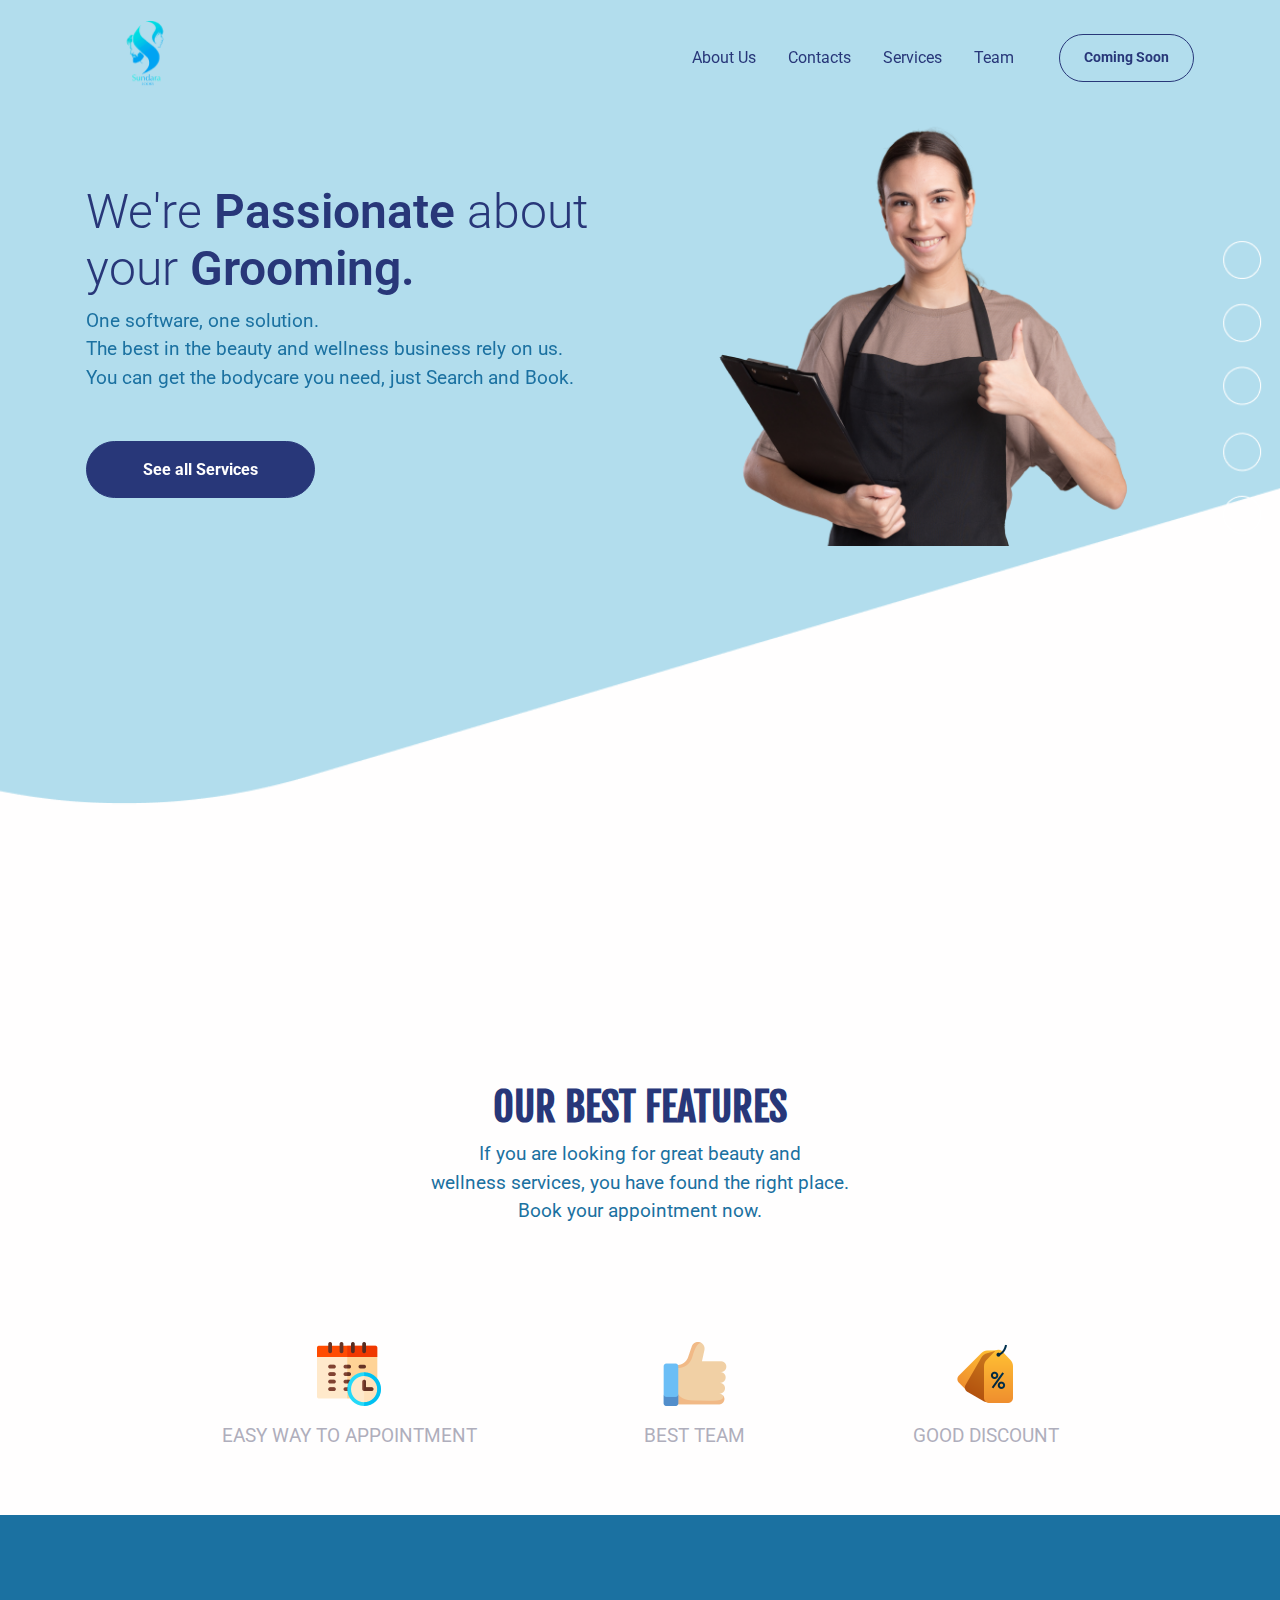
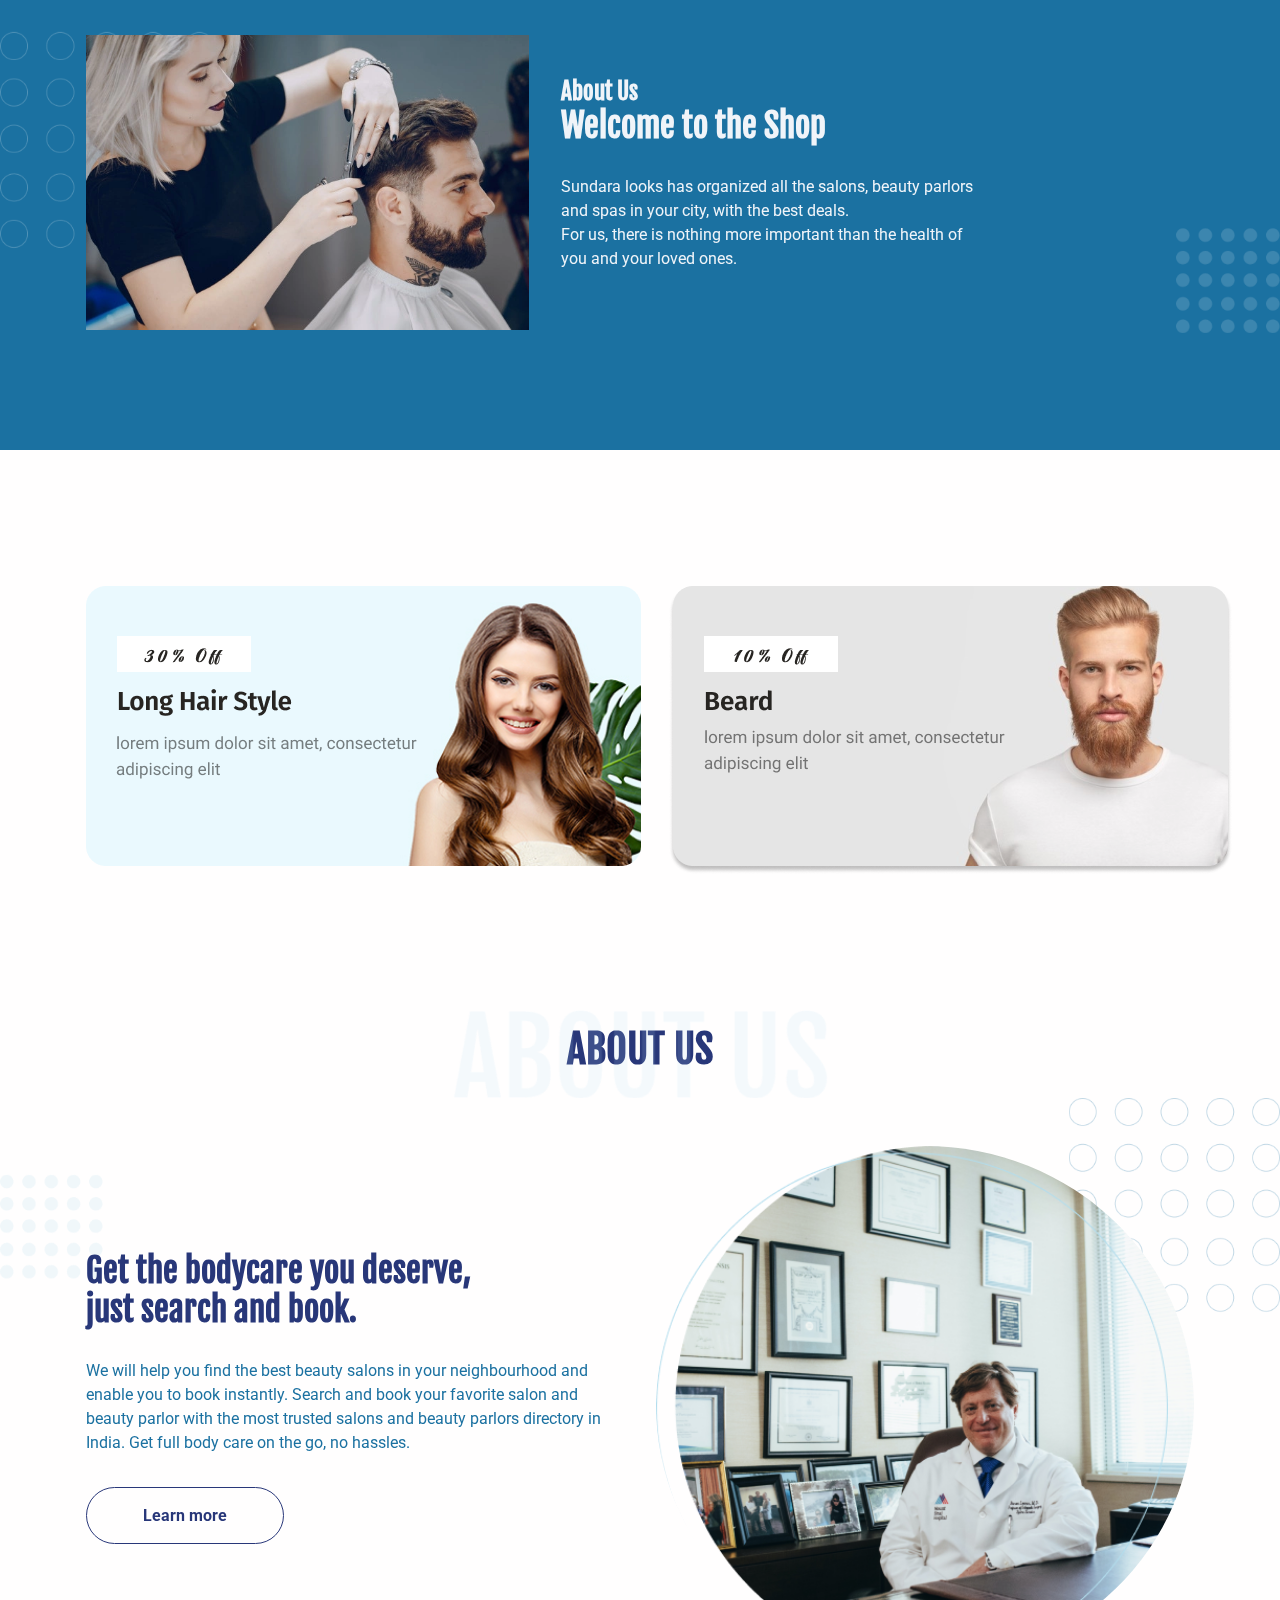
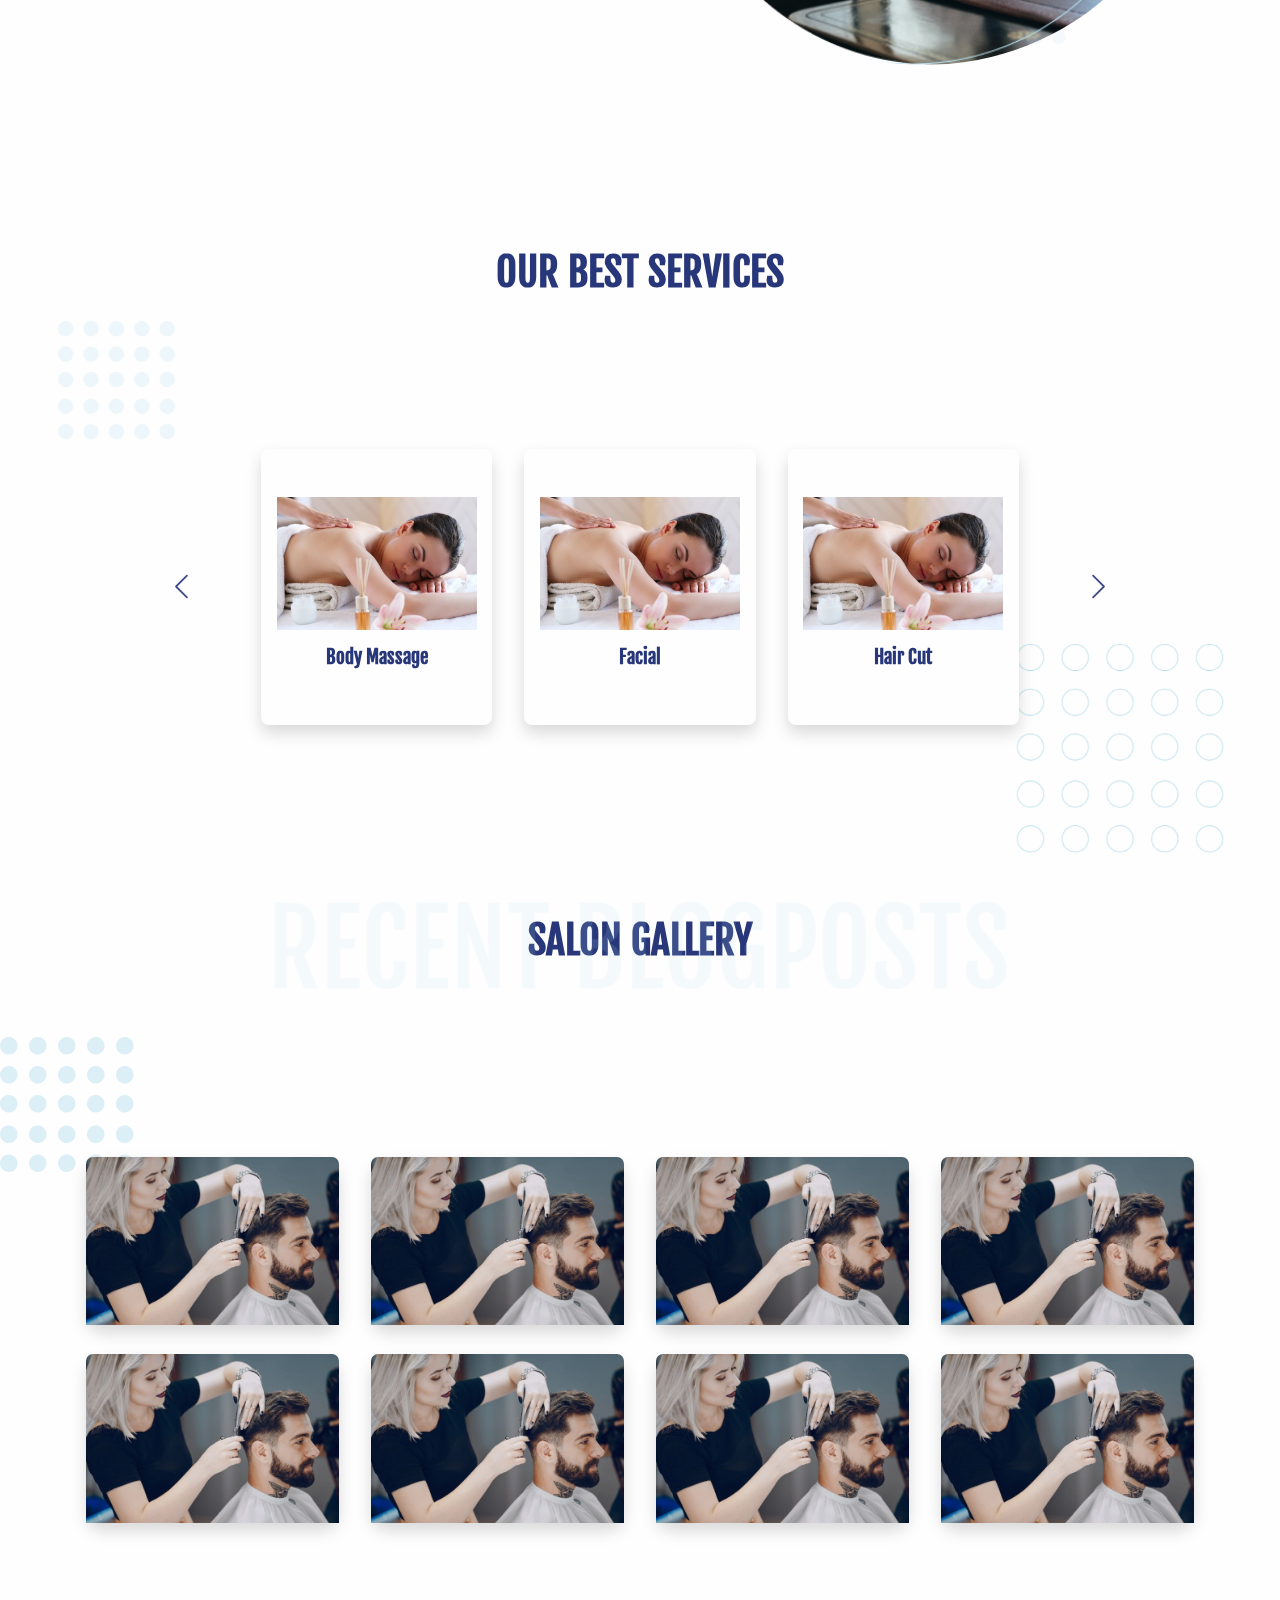
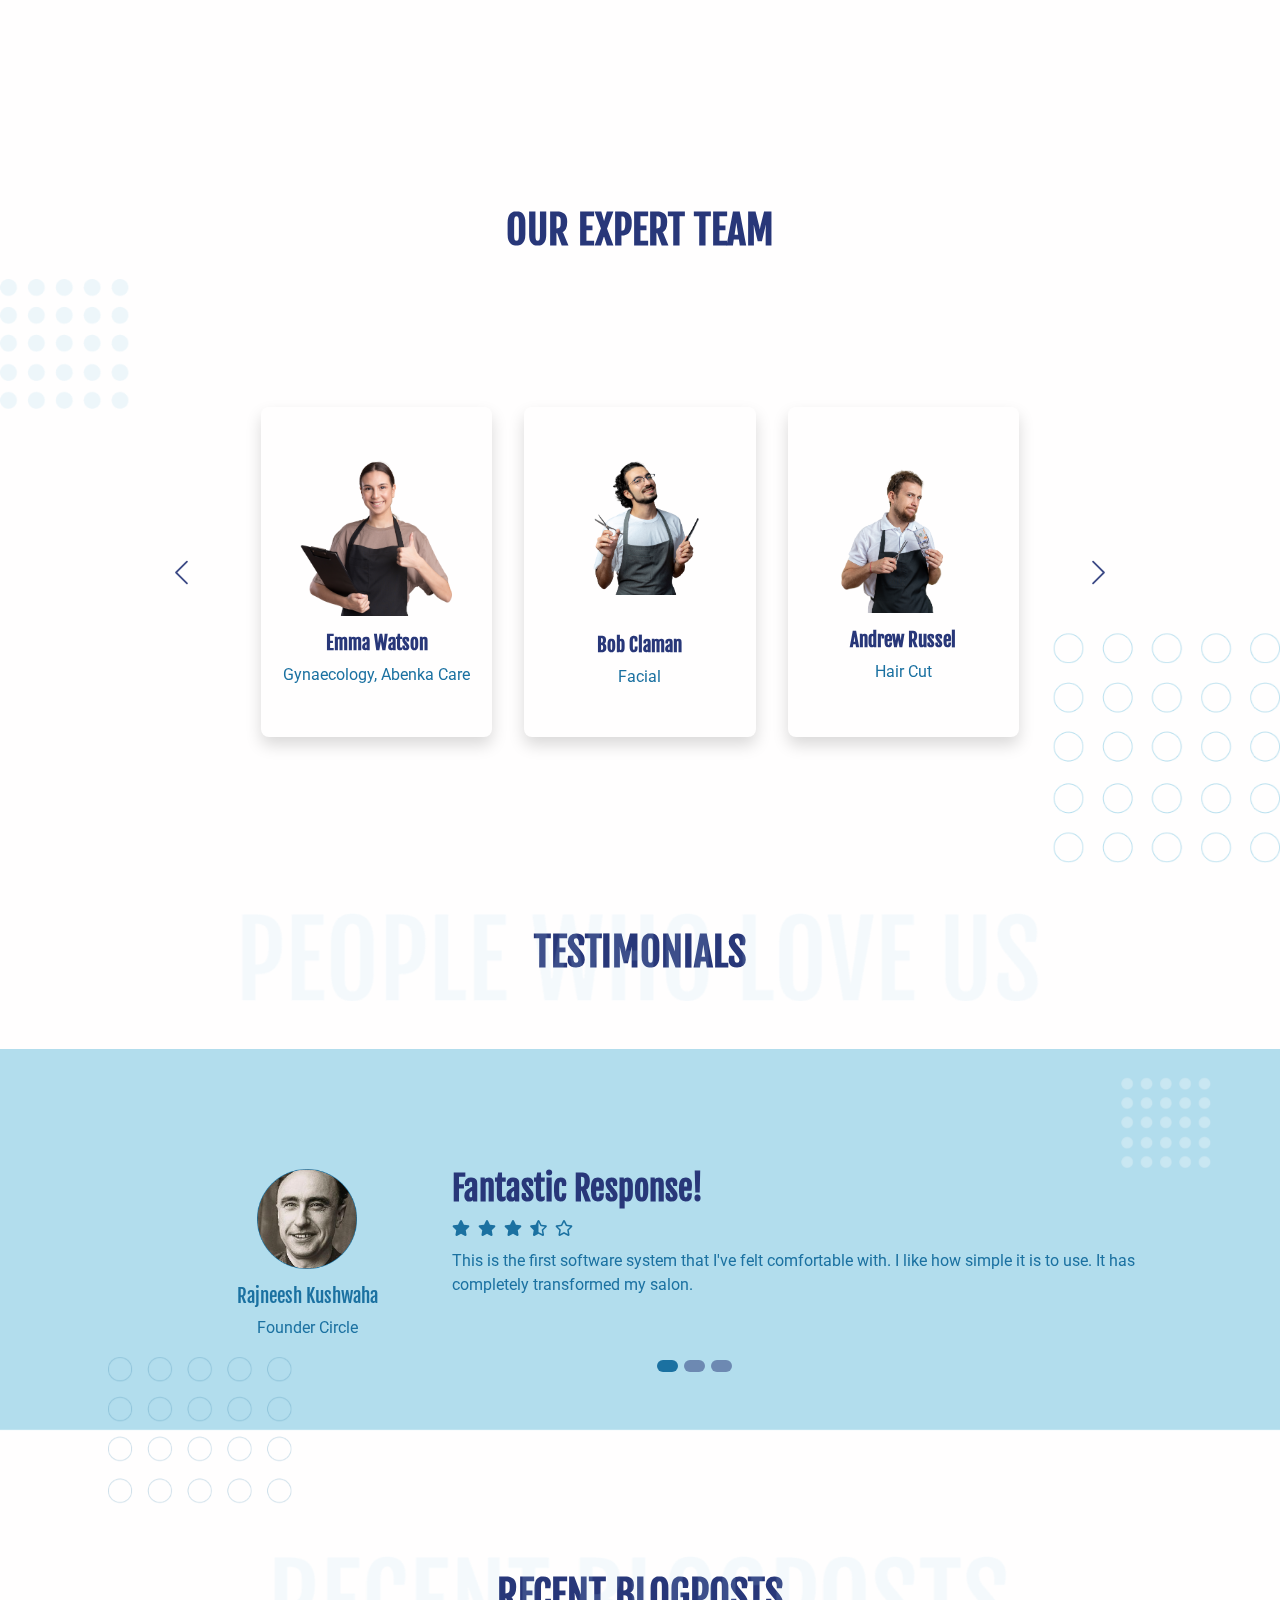
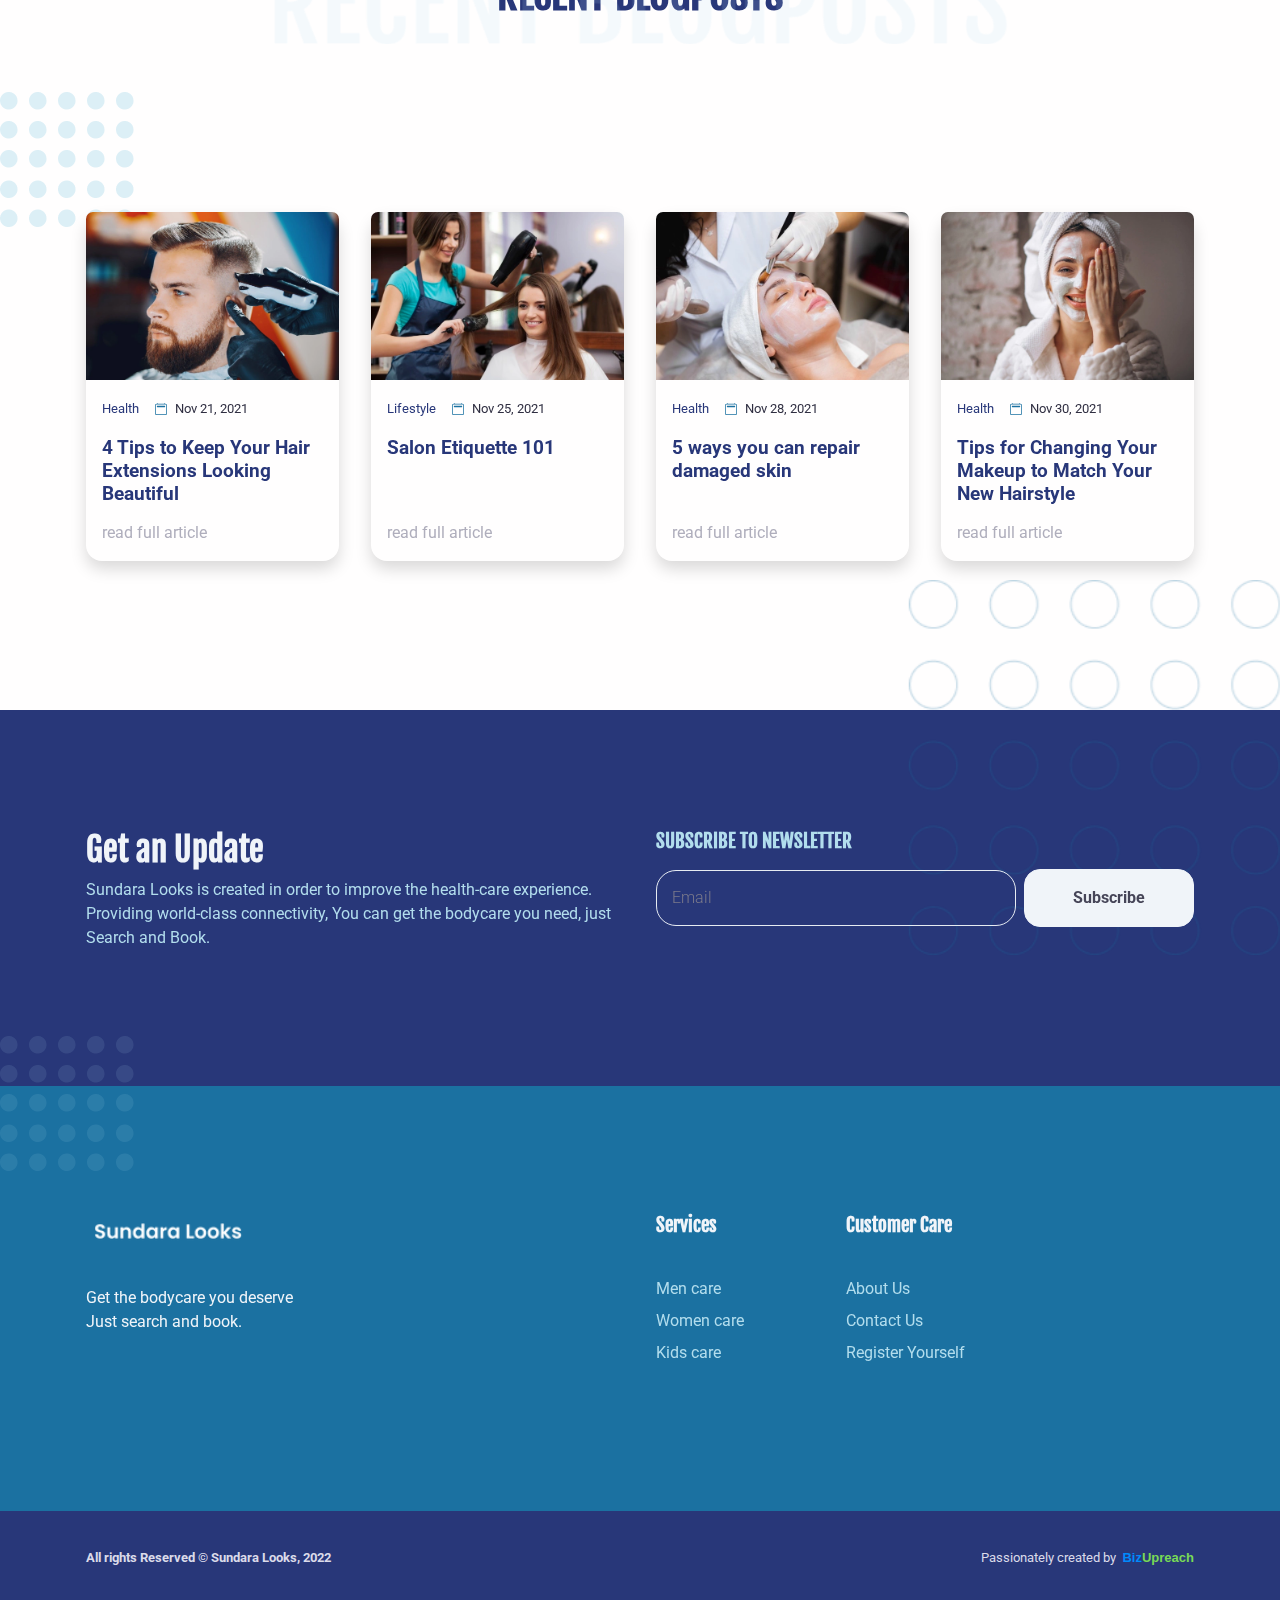
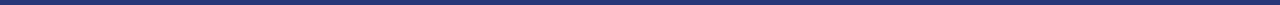
<file: index.html>
<!DOCTYPE html>
<html lang="en-US" dir="ltr">

  <head>
    <meta charset="utf-8">
    <meta http-equiv="X-UA-Compatible" content="IE=edge">
    <meta name="viewport" content="width=device-width, initial-scale=1">

    <!-- ===============================================-->
    <!--    Document Title-->
    <!-- ===============================================-->
    <title>Sundara Looks | Passionate about your Grooming</title>

    <!-- ===============================================-->
    <!--    Favicons-->
    <!-- ===============================================-->
    <link rel="apple-touch-icon" sizes="180x180" href="assets/img/img1.png">
    <link rel="icon" type="image/png" sizes="32x32" href="assets/img/img1.png">
    <link rel="icon" type="image/png" sizes="16x16" href="assets/img/img1.png">
    <link rel="shortcut icon" type="image/x-icon" href="assets/img/img1.png">
    <link rel="manifest" href="assets/img/favicons/manifest.json">
    <meta name="msapplication-TileImage" content="assets/img/img1.png">
    <meta name="theme-color" content="#ffffff">

    <!-- ===============================================-->
    <!--    Stylesheets-->
    <!-- ===============================================-->
    <link href="assets/css/theme.min.css" rel="stylesheet" />
  </head>

  <body>
    <!-- ===============================================-->
    <!--    Main Content-->
    <!-- ===============================================-->
    <main class="main" id="top">
      <nav class="navbar navbar-expand-lg navbar-light fixed-top py-3 d-block" data-navbar-on-scroll="data-navbar-on-scroll">
        <div class="container"><a class="navbar-brand" href="index.html"><img src="assets/img/img1.png" width="118" alt="logo" /></a><button class="navbar-toggler" type="button" data-bs-toggle="collapse" data-bs-target="#navbarSupportedContent" aria-controls="navbarSupportedContent" aria-expanded="false" aria-label="Toggle navigation"><span class="navbar-toggler-icon"> </span></button>
          <div class="collapse navbar-collapse border-top border-lg-0 mt-4 mt-lg-0" id="navbarSupportedContent">
            <ul class="navbar-nav ms-auto pt-2 pt-lg-0 font-base">
              <li class="nav-item px-2"><a class="nav-link" aria-current="page" href="#about">About Us</a></li>
              <li class="nav-item px-2"><a class="nav-link" href="#departments">Contacts</a></li>
              <li class="nav-item px-2"><a class="nav-link" href="#findUs">Services</a></li>
              <li class="nav-item px-2"><a class="nav-link" href="#team">Team</a></li>
              <!-- <li class="nav-item px-2"><a class="nav-link" href="#findUs">Contact</a></li> -->
            </ul><a class="btn btn-sm btn-outline-primary rounded-pill order-1 order-lg-0 ms-lg-4" href="/assets/coming-soon.html">Coming Soon</a>
          </div>
        </div>
      </nav>
      <section class="py-xxl-10 pb-0" id="home">
        <div class="bg-holder bg-size" style="background-image:url(assets/img/gallery/hero-bg.png);background-position:top center;background-size:cover;"></div>
        <!--/.bg-holder-->
        <div class="container">
          <div class="row min-vh-xl-100 min-vh-xxl-25">
            <div class="col-md-5 col-xl-6 col-xxl-7 order-0 order-md-1 text-end"><img class="pt-7 pt-md-0 w-100" src="assets/img/gallery/hero.png" alt="hero-header" /></div>
            <div class="col-md-75 col-xl-6 col-xxl-5 text-md-start text-center py-6">
              <h1 class="fw-light font-base fs-6 fs-xxl-7">We're <strong>Passionate </strong>about<br />your&nbsp;<strong>Grooming.</strong></h1>
              <p class="fs-1 mb-5">One software, one solution. <br> The best in the beauty and wellness business rely on us. <br> You can get the bodycare you need, just Search and Book.</p><a class="btn btn-lg btn-primary rounded-pill" href="#findUs" role="button">See all Services</a>
            </div>
          </div>
        </div>
      </section>

      <!-- ============================================-->
      <!-- <section> begin ============================-->
      <section class="py-5">
        <div class="container">
          <div class="row">
            <div class="col-12 py-3">
              <!-- <div class="bg-holder bg-size" style="background-image:url(assets/img/gallery/bg-departments.png);background-position:top center;background-size:contain;"></div> -->
              <!--/.bg-holder-->
              <h1 class="text-center">OUR BEST FEATURES</h1>
              <p class="text-center fs-1 mb-1">If you are looking for great beauty and <br> wellness services, you have found the right place. <br> Book your appointment now.</p>
              
            </div>
          </div>
        </div><!-- end of .container-->
      </section><!-- <section> close ============================-->
      <!-- ============================================-->



      <!-- ============================================-->
      <!-- <section> begin ============================-->
      <section class="py-0">
        <div class="container">
          <div class="row py-5 align-items-center justify-content-center justify-content-lg-evenly">
            <div class="col-auto col-md-4 col-lg-auto text-xl-start">
              <div class="d-flex flex-column align-items-center">
                <div class="icon-box text-center"><a class="text-decoration-none" href="#!"><img class="mb-3 deparment-icon" src="assets/img/icons/neurology.png" alt="..." /><img class="mb-3 deparment-icon-hover" src="assets/img/icons/neurology.png" alt="..." />
                    <p class="fs-1 fs-xxl-2 text-center">EASY WAY TO APPOINTMENT</p>
                  </a></div>
              </div>
            </div>
            <div class="col-auto col-md-4 col-lg-auto text-xl-start">
              <div class="d-flex flex-column align-items-center">
                <div class="icon-box text-center"><a class="text-decoration-none" href="#!"><img class="mb-3 deparment-icon" src="assets/img/icons/eye-care.png" alt="..." /><img class="mb-3 deparment-icon-hover" src="assets/img/icons/eye-care.png" alt="..." />
                    <p class="fs-1 fs-xxl-2 text-center">BEST TEAM</p>
                  </a></div>
              </div>
            </div>
            <div class="col-auto col-md-4 col-lg-auto text-xl-start">
              <div class="d-flex flex-column align-items-center">
                <div class="icon-box text-center"><a class="text-decoration-none" href="#!"><img class="mb-3 deparment-icon" src="assets/img/icons/cardiac.png" alt="..." /><img class="mb-3 deparment-icon-hover" src="assets/img/icons/cardiac.png" alt="..." />
                    <p class="fs-1 fs-xxl-2 text-center">GOOD DISCOUNT</p>
                  </a></div>
              </div>
            </div>
            <!-- <div class="col-auto col-md-4 col-lg-auto text-xl-start">
              <div class="d-flex flex-column align-items-center">
                <div class="icon-box text-center"><a class="text-decoration-none" href="#!"><img class="mb-3 deparment-icon" src="assets/img/icons/heart.png" alt="..." /><img class="mb-3 deparment-icon-hover" src="assets/img/icons/heart.svg" alt="..." />
                    <p class="fs-1 fs-xxl-2 text-center">300+ HAPPY CUSTOMERS</p>
                  </a></div>
              </div>
            </div> -->
            <!-- <div class="col-auto col-md-4 col-lg-auto text-xl-start">
              <div class="d-flex flex-column align-items-center">
                <div class="icon-box text-center"><a class="text-decoration-none" href="#!"><img class="mb-3 deparment-icon" src="assets/img/icons/osteoporosis.png" alt="..." /><img class="mb-3 deparment-icon-hover" src="assets/img/icons/osteoporosis.svg" alt="..." />
                    <p class="fs-1 fs-xxl-2 text-center">Osteoporosis</p>
                  </a></div>
              </div>
            </div> -->
            <!-- <div class="col-auto col-md-4 col-lg-auto text-xl-start">
              <div class="d-flex flex-column align-items-center">
                <div class="icon-box text-center"><a class="text-decoration-none" href="#!"><img class="mb-3 deparment-icon" src="assets/img/icons/ent.png" alt="..." /><img class="mb-3 deparment-icon-hover" src="assets/img/icons/ent.svg" alt="..." />
                    <p class="fs-1 fs-xxl-2 text-center">ENT</p>
                  </a></div>
              </div>
            </div> -->
          </div>
        </div><!-- end of .container-->
      </section><!-- <section> close ============================-->
      <!-- ============================================-->

      <section class="bg-secondary" id="about">
        <div class="bg-holder" style="background-image:url(assets/img/gallery/bg-eye-care.png);background-position:center;background-size:contain;"></div>
        <!--/.bg-holder-->
        <div class="container">
          <div class="row align-items-center">
            <div class="col-md-5 col-xxl-6"><img class="img-fluid" src="assets/img/gallery/eye-care.png" alt="..." /></div>
            <div class="col-md-7 col-xxl-6 text-center text-md-start">
              <h4 class="text-light mb-0 mt-4 mt-lg-0">About Us<br class="d-none d-sm-block" /></h4>
              <h2 class="fw-bold text-light mb-4 mt-4 mt-lg-0">Welcome to the Shop<br class="d-none d-sm-block" /></h2>
              <p class="text-light">Sundara looks has organized all the salons, beauty parlors <br class="d-none d-sm-block" /> and spas in your city, with the best deals.<br class="d-none d-sm-block" />For us, there is nothing more important than the health of <br class="d-none d-sm-block" />you and your loved ones. </p>
              
              <!-- <div class="py-3"><a class="btn btn-lg btn-light rounded-pill" href="#!" role="button">Learn more </a></div> -->
            </div>
          </div>
        </div>
      </section>

      <!-- ============================================-->
      <!-- <section> begin ============================-->
      <section class="pb-0">
        <div class="container">
          <div class="row rowing">
            <div class=" py-3">
              <img class="fit-cover" src="assets/img/offers.png" alt="..." />
            </div>
          </div>
        </div><!-- end of .container-->
      </section><!-- <section> close ============================-->
      <section class="pb-0">
        <div class="container">
          <div class="row">
            <div class="col-12 py-3">
              <div class="bg-holder bg-size" style="background-image:url(assets/img/gallery/about-us.png);background-position:top center;background-size:contain;"></div>
              <!--/.bg-holder-->
              <h1 class="text-center">ABOUT US</h1>
            </div>
          </div>
        </div><!-- end of .container-->
      </section><!-- <section> close ============================-->
      <!-- ============================================-->

      <section class="py-5">
        <div class="bg-holder bg-size" style="background-image:url(assets/img/gallery/about-bg.png);background-position:top center;background-size:contain;"></div>
        <!--/.bg-holder-->
        <div class="container">
          <div class="row align-items-center">
            <div class="col-md-6 order-lg-1 mb-5 mb-lg-0"><img class="fit-cover rounded-circle w-100" src="assets/img/gallery/health-care.png" alt="..." /></div>
            <div class="col-md-6 text-center text-md-start">
              <h2 class="fw-bold mb-4">Get the bodycare you deserve, <br class="d-none d-sm-block" /> just search and book.</h2>
              <p>We will help you find the best beauty salons in your neighbourhood and enable you to book instantly. 
                Search and book your favorite salon and beauty parlor with the most trusted salons and beauty parlors directory in India. Get full body care on the go, no hassles. </p>
              <div class="py-3"><button class="btn btn-lg btn-outline-primary rounded-pill" type="submit">Learn more </button></div>
            </div>
          </div>
        </div>
      </section>



          <!-- ============================================-->
      <!-- <section> begin ============================-->
      <section class="pb-0">
        <div class="container">
          <div class="row">
            <div class="col-12 py-3">
              <!-- <div class="bg-holder bg-size" style="background-image:url(assets/img/gallery/doctors-us.png);background-position:top center;background-size:contain;"></div> -->
              <!--/.bg-holder-->
              <h1 class="text-center">OUR BEST SERVICES</h1>
            </div>
          </div>
        </div><!-- end of .container-->
      </section><!-- <section> close ============================-->
      <!-- ============================================-->

      <section class="py-5" id="findUs">
        <div class="bg-holder bg-size" style="background-image:url(assets/img/gallery/doctors-bg.png);background-position:top center;background-size:contain;"></div>
        <!--/.bg-holder-->
        <div class="container">
          <div class="row flex-center">
            <div class="col-xl-10 px-0">
              <div class="carousel slide" id="carouselExampleDark" data-bs-ride="carousel"><a class="carousel-control-prev carousel-icon z-index-2" href="#carouselExampleDark" role="button" data-bs-slide="prev"><span class="carousel-control-prev-icon" aria-hidden="true"></span><span class="visually-hidden">Previous</span></a><a class="carousel-control-next carousel-icon z-index-2" href="#carouselExampleDark" role="button" data-bs-slide="next"><span class="carousel-control-next-icon" aria-hidden="true"></span><span class="visually-hidden">Next</span></a>
                <div class="carousel-inner">
                  <div class="carousel-item active" data-bs-interval="10000">
                    <div class="row h-100 m-lg-7 mx-3 mt-6 mx-md-4 my-md-7">
                      <div class="col-md-4 mb-8 mb-md-0">
                        <div class="card card-span h-100 shadow">
                          <div class="card-body d-flex flex-column flex-center py-5"><img src="assets/img/rect.png" width="200" alt="..." />
                            <h5 class="mt-3">Body Massage</h5>
                          </div>
                        </div>
                      </div>
                      <div class="col-md-4 mb-8 mb-md-0">
                        <div class="card card-span h-100 shadow">
                          <div class="card-body d-flex flex-column flex-center py-5"><img src="assets/img/rect.png" width="200" alt="..." />
                            <h5 class="mt-3">Facial</h5>
                          </div>
                        </div>
                      </div>
                      <div class="col-md-4 mb-8 mb-md-0">
                        <div class="card card-span h-100 shadow">
                          <div class="card-body d-flex flex-column flex-center py-5"><img src="assets/img/rect.png" width="200" alt="..." />
                            <h5 class="mt-3">Hair Cut</h5>
                          </div>
                        </div>
                      </div>
                    </div>
                  </div>
                  <div class="carousel-item" data-bs-interval="10000">
                    <div class="row h-100 m-lg-7 mx-3 mt-6 mx-md-4 my-md-7">
                      <div class="col-md-4 mb-8 mb-md-0">
                        <div class="card card-span h-100 shadow">
                          <div class="card-body d-flex flex-column flex-center py-5"><img src="assets/img/rect.png" width="200" alt="..." />
                            <h5 class="mt-3">Body Massage</h5>
                          </div>
                        </div>
                      </div>
                      <div class="col-md-4 mb-8 mb-md-0">
                        <div class="card card-span h-100 shadow">
                          <div class="card-body d-flex flex-column flex-center py-5"><img src="assets/img/rect.png" width="200" alt="..." />
                            <h5 class="mt-3">Facial</h5>
                          </div>
                        </div>
                      </div>
                      <div class="col-md-4 mb-8 mb-md-0">
                        <div class="card card-span h-100 shadow">
                          <div class="card-body d-flex flex-column flex-center py-5"><img src="assets/img/rect.png" width="200" alt="..." />
                            <h5 class="mt-3">Hair Cut</h5>
                          </div>
                        </div>
                      </div>
                    </div>
                  </div>
                  <div class="carousel-item" data-bs-interval="10000">
                    <div class="row h-100 m-lg-7 mx-3 mt-6 mx-md-4 my-md-7">
                      <div class="col-md-4 mb-8 mb-md-0">
                        <div class="card card-span h-100 shadow">
                          <div class="card-body d-flex flex-column flex-center py-5"><img src="assets/img/rect.png" width="200" alt="..." />
                            <h5 class="mt-3">Body Massage</h5>
                          </div>
                        </div>
                      </div>
                      <div class="col-md-4 mb-8 mb-md-0">
                        <div class="card card-span h-100 shadow">
                          <div class="card-body d-flex flex-column flex-center py-5"><img src="assets/img/rect.png" width="200" alt="..." />
                            <h5 class="mt-3">Facial</h5>
                          </div>
                        </div>
                      </div>
                      <div class="col-md-4 mb-8 mb-md-0">
                        <div class="card card-span h-100 shadow">
                          <div class="card-body d-flex flex-column flex-center py-5"><img src="assets/img/rect.png" width="200" alt="..." />
                            <h5 class="mt-3">Hair Cut</h5>
                          </div>
                        </div>
                      </div>
                    </div>
                  </div>
                  
                  
                </div>
              </div>
            </div>
          </div>
        </div>
      </section>

      <!-- ============================================-->
            <!-- <section> begin ============================-->
              <section class="py-5">
                <div class="container">
                  <div class="row">
                    <div class="col-12 py-3">
                      <div class="bg-holder bg-size" style="background-image:url(assets/img/gallery/blog-post.png);background-position:top center;background-size:contain;"></div>
                      <!--/.bg-holder-->
                      <h1 class="text-center">SALON GALLERY</h1>
                    </div>
                  </div>
                </div><!-- end of .container-->
              </section><!-- <section> close ============================-->
              <!-- ============================================-->
        
              <section>
                <div class="bg-holder bg-size" style="background-image:url(assets/img/gallery/dot-bg.png);background-position:top left;background-size:auto;"></div>
                <!--/.bg-holder-->
                <div class="container">
                  <div class="row">
                    <div class="col-sm-6 col-lg-3 mb-4">
                      <div class="card shadow card-span rounded-3"><img class="card-img-top rounded-top-3" src="assets/img/gallery/eye-care.png" alt="news" />
                        <!-- <div class="card-body"><span class="fs--1 text-primary me-3">Health</span><svg class="bi bi-calendar2 me-2" xmlns="http://www.w3.org/2000/svg" width="12" height="12" fill="currentColor" viewBox="0 0 16 16">
                            <path d="M3.5 0a.5.5 0 0 1 .5.5V1h8V.5a.5.5 0 0 1 1 0V1h1a2 2 0 0 1 2 2v11a2 2 0 0 1-2 2H2a2 2 0 0 1-2-2V3a2 2 0 0 1 2-2h1V.5a.5.5 0 0 1 .5-.5zM2 2a1 1 0 0 0-1 1v11a1 1 0 0 0 1 1h12a1 1 0 0 0 1-1V3a1 1 0 0 0-1-1H2z"></path>
                            <path d="M2.5 4a.5.5 0 0 1 .5-.5h10a.5.5 0 0 1 .5.5v1a.5.5 0 0 1-.5.5H3a.5.5 0 0 1-.5-.5V4z"> </path>
                          </svg><span class="fs--1 text-900">Nov 21, 2021</span><span class="fs--1"></span>
                          <h5 class="font-base fs-lg-0 fs-xl-1 my-3">COVID-19: The Most Up-to-Date Information</h5><a class="stretched-link" href="#!">read full article</a>
                        </div> -->
                      </div>
                    </div>
                    <div class="col-sm-6 col-lg-3 mb-4">
                      <div class="card shadow card-span rounded-3"><img class="card-img-top rounded-top-3" src="assets/img/gallery/eye-care.png" alt="news" />
                        <!-- <div class="card-body"><span class="fs--1 text-primary me-3">Lifestyle</span><svg class="bi bi-calendar2 me-2" xmlns="http://www.w3.org/2000/svg" width="12" height="12" fill="currentColor" viewBox="0 0 16 16">
                            <path d="M3.5 0a.5.5 0 0 1 .5.5V1h8V.5a.5.5 0 0 1 1 0V1h1a2 2 0 0 1 2 2v11a2 2 0 0 1-2 2H2a2 2 0 0 1-2-2V3a2 2 0 0 1 2-2h1V.5a.5.5 0 0 1 .5-.5zM2 2a1 1 0 0 0-1 1v11a1 1 0 0 0 1 1h12a1 1 0 0 0 1-1V3a1 1 0 0 0-1-1H2z"></path>
                            <path d="M2.5 4a.5.5 0 0 1 .5-.5h10a.5.5 0 0 1 .5.5v1a.5.5 0 0 1-.5.5H3a.5.5 0 0 1-.5-.5V4z"> </path>
                          </svg><span class="fs--1 text-900">Nov 25, 2021</span><span class="fs--1"></span>
                          <h5 class="font-base fs-lg-0 fs-xl-1 my-3">Importance of Accreditation for Laboratories</h5><a class="stretched-link" href="#!">read full article</a>
                        </div> -->
                      </div>
                    </div>
                    <div class="col-sm-6 col-lg-3 mb-4">
                      <div class="card shadow card-span rounded-3"><img class="card-img-top rounded-top-3" src="assets/img/gallery/eye-care.png" alt="news" />
                        <!-- <div class="card-body"><span class="fs--1 text-primary me-3">Health</span><svg class="bi bi-calendar2 me-2" xmlns="http://www.w3.org/2000/svg" width="12" height="12" fill="currentColor" viewBox="0 0 16 16">
                            <path d="M3.5 0a.5.5 0 0 1 .5.5V1h8V.5a.5.5 0 0 1 1 0V1h1a2 2 0 0 1 2 2v11a2 2 0 0 1-2 2H2a2 2 0 0 1-2-2V3a2 2 0 0 1 2-2h1V.5a.5.5 0 0 1 .5-.5zM2 2a1 1 0 0 0-1 1v11a1 1 0 0 0 1 1h12a1 1 0 0 0 1-1V3a1 1 0 0 0-1-1H2z"></path>
                            <path d="M2.5 4a.5.5 0 0 1 .5-.5h10a.5.5 0 0 1 .5.5v1a.5.5 0 0 1-.5.5H3a.5.5 0 0 1-.5-.5V4z"> </path>
                          </svg><span class="fs--1 text-900">Nov 28, 2021</span><span class="fs--1"></span>
                          <h5 class="font-base fs-lg-0 fs-xl-1 my-3">The dangers of nicotine are addressed in depth</h5><a class="stretched-link" href="#!">read full article</a>
                        </div> -->
                      </div>
                    </div>
                    <div class="col-sm-6 col-lg-3 mb-4">
                      <div class="card shadow card-span rounded-3"><img class="card-img-top rounded-top-3" src="assets/img/gallery/eye-care.png" alt="news" />
                        <!-- <div class="card-body"><span class="fs--1 text-primary me-3">Health</span><svg class="bi bi-calendar2 me-2" xmlns="http://www.w3.org/2000/svg" width="12" height="12" fill="currentColor" viewBox="0 0 16 16">
                            <path d="M3.5 0a.5.5 0 0 1 .5.5V1h8V.5a.5.5 0 0 1 1 0V1h1a2 2 0 0 1 2 2v11a2 2 0 0 1-2 2H2a2 2 0 0 1-2-2V3a2 2 0 0 1 2-2h1V.5a.5.5 0 0 1 .5-.5zM2 2a1 1 0 0 0-1 1v11a1 1 0 0 0 1 1h12a1 1 0 0 0 1-1V3a1 1 0 0 0-1-1H2z"></path>
                            <path d="M2.5 4a.5.5 0 0 1 .5-.5h10a.5.5 0 0 1 .5.5v1a.5.5 0 0 1-.5.5H3a.5.5 0 0 1-.5-.5V4z"> </path>
                          </svg><span class="fs--1 text-900">Nov 30, 2021</span><span class="fs--1"></span>
                          <h5 class="font-base fs-lg-0 fs-xl-1 my-3">Treatment of patients with diabetes during COVID-19</h5><a class="stretched-link" href="#!">read full article</a>
                        </div> -->
                      </div>
                    </div>
                    <div class="col-sm-6 col-lg-3 mb-4">
                      <div class="card shadow card-span rounded-3"><img class="card-img-top rounded-top-3" src="assets/img/gallery/eye-care.png" alt="news" />
                        <!-- <div class="card-body"><span class="fs--1 text-primary me-3">Health</span><svg class="bi bi-calendar2 me-2" xmlns="http://www.w3.org/2000/svg" width="12" height="12" fill="currentColor" viewBox="0 0 16 16">
                            <path d="M3.5 0a.5.5 0 0 1 .5.5V1h8V.5a.5.5 0 0 1 1 0V1h1a2 2 0 0 1 2 2v11a2 2 0 0 1-2 2H2a2 2 0 0 1-2-2V3a2 2 0 0 1 2-2h1V.5a.5.5 0 0 1 .5-.5zM2 2a1 1 0 0 0-1 1v11a1 1 0 0 0 1 1h12a1 1 0 0 0 1-1V3a1 1 0 0 0-1-1H2z"></path>
                            <path d="M2.5 4a.5.5 0 0 1 .5-.5h10a.5.5 0 0 1 .5.5v1a.5.5 0 0 1-.5.5H3a.5.5 0 0 1-.5-.5V4z"> </path>
                          </svg><span class="fs--1 text-900">Nov 21, 2021</span><span class="fs--1"></span>
                          <h5 class="font-base fs-lg-0 fs-xl-1 my-3">COVID-19: The Most Up-to-Date Information</h5><a class="stretched-link" href="#!">read full article</a>
                        </div> -->
                      </div>
                    </div>
                    <div class="col-sm-6 col-lg-3 mb-4">
                      <div class="card shadow card-span rounded-3"><img class="card-img-top rounded-top-3" src="assets/img/gallery/eye-care.png" alt="news" />
                        <!-- <div class="card-body"><span class="fs--1 text-primary me-3">Lifestyle</span><svg class="bi bi-calendar2 me-2" xmlns="http://www.w3.org/2000/svg" width="12" height="12" fill="currentColor" viewBox="0 0 16 16">
                            <path d="M3.5 0a.5.5 0 0 1 .5.5V1h8V.5a.5.5 0 0 1 1 0V1h1a2 2 0 0 1 2 2v11a2 2 0 0 1-2 2H2a2 2 0 0 1-2-2V3a2 2 0 0 1 2-2h1V.5a.5.5 0 0 1 .5-.5zM2 2a1 1 0 0 0-1 1v11a1 1 0 0 0 1 1h12a1 1 0 0 0 1-1V3a1 1 0 0 0-1-1H2z"></path>
                            <path d="M2.5 4a.5.5 0 0 1 .5-.5h10a.5.5 0 0 1 .5.5v1a.5.5 0 0 1-.5.5H3a.5.5 0 0 1-.5-.5V4z"> </path>
                          </svg><span class="fs--1 text-900">Nov 25, 2021</span><span class="fs--1"></span>
                          <h5 class="font-base fs-lg-0 fs-xl-1 my-3">Importance of Accreditation for Laboratories</h5><a class="stretched-link" href="#!">read full article</a>
                        </div> -->
                      </div>
                    </div>
                    <div class="col-sm-6 col-lg-3 mb-4">
                      <div class="card shadow card-span rounded-3"><img class="card-img-top rounded-top-3" src="assets/img/gallery/eye-care.png" alt="news" />
                        <!-- <div class="card-body"><span class="fs--1 text-primary me-3">Health</span><svg class="bi bi-calendar2 me-2" xmlns="http://www.w3.org/2000/svg" width="12" height="12" fill="currentColor" viewBox="0 0 16 16">
                            <path d="M3.5 0a.5.5 0 0 1 .5.5V1h8V.5a.5.5 0 0 1 1 0V1h1a2 2 0 0 1 2 2v11a2 2 0 0 1-2 2H2a2 2 0 0 1-2-2V3a2 2 0 0 1 2-2h1V.5a.5.5 0 0 1 .5-.5zM2 2a1 1 0 0 0-1 1v11a1 1 0 0 0 1 1h12a1 1 0 0 0 1-1V3a1 1 0 0 0-1-1H2z"></path>
                            <path d="M2.5 4a.5.5 0 0 1 .5-.5h10a.5.5 0 0 1 .5.5v1a.5.5 0 0 1-.5.5H3a.5.5 0 0 1-.5-.5V4z"> </path>
                          </svg><span class="fs--1 text-900">Nov 28, 2021</span><span class="fs--1"></span>
                          <h5 class="font-base fs-lg-0 fs-xl-1 my-3">The dangers of nicotine are addressed in depth</h5><a class="stretched-link" href="#!">read full article</a>
                        </div> -->
                      </div>
                    </div>
                    <div class="col-sm-6 col-lg-3 mb-4">
                      <div class="card shadow card-span rounded-3"><img class="card-img-top rounded-top-3" src="assets/img/gallery/eye-care.png" alt="news" />
                        <!-- <div class="card-body"><span class="fs--1 text-primary me-3">Health</span><svg class="bi bi-calendar2 me-2" xmlns="http://www.w3.org/2000/svg" width="12" height="12" fill="currentColor" viewBox="0 0 16 16">
                            <path d="M3.5 0a.5.5 0 0 1 .5.5V1h8V.5a.5.5 0 0 1 1 0V1h1a2 2 0 0 1 2 2v11a2 2 0 0 1-2 2H2a2 2 0 0 1-2-2V3a2 2 0 0 1 2-2h1V.5a.5.5 0 0 1 .5-.5zM2 2a1 1 0 0 0-1 1v11a1 1 0 0 0 1 1h12a1 1 0 0 0 1-1V3a1 1 0 0 0-1-1H2z"></path>
                            <path d="M2.5 4a.5.5 0 0 1 .5-.5h10a.5.5 0 0 1 .5.5v1a.5.5 0 0 1-.5.5H3a.5.5 0 0 1-.5-.5V4z"> </path>
                          </svg><span class="fs--1 text-900">Nov 30, 2021</span><span class="fs--1"></span>
                          <h5 class="font-base fs-lg-0 fs-xl-1 my-3">Treatment of patients with diabetes during COVID-19</h5><a class="stretched-link" href="#!">read full article</a>
                        </div> -->
                      </div>
                    </div>
                  </div>
                </div>
              </section>
        <!-- ============================================-->
      <!-- <section> begin ============================-->
        <section class="pb-0">
          <div class="container">
            <div class="row">
              <div class="col-12 py-3">
                <!-- <div class="bg-holder bg-size" style="background-image:url(assets/img/gallery/doctors-us.png);background-position:top center;background-size:contain;"></div> -->
                <!--/.bg-holder-->
                <h1 class="text-center">OUR EXPERT TEAM</h1>
              </div>
            </div>
          </div><!-- end of .container-->
        </section><!-- <section> close ============================-->
        <!-- ============================================-->
  
        <section class="py-5" id="team">
          <div class="bg-holder bg-size" style="background-image:url(assets/img/gallery/doctors-bg.png);background-position:top center;background-size:contain;"></div>
          <!--/.bg-holder-->
          <div class="container">
            <div class="row flex-center">
              <div class="col-xl-10 px-0">
                <div class="carousel slide" id="carouselExampleDark" data-bs-ride="carousel"><a class="carousel-control-prev carousel-icon z-index-2" href="#carouselExampleDark" role="button" data-bs-slide="prev"><span class="carousel-control-prev-icon" aria-hidden="true"></span><span class="visually-hidden">Previous</span></a><a class="carousel-control-next carousel-icon z-index-2" href="#carouselExampleDark" role="button" data-bs-slide="next"><span class="carousel-control-next-icon" aria-hidden="true"></span><span class="visually-hidden">Next</span></a>
                  <div class="carousel-inner">
                    <div class="carousel-item active" data-bs-interval="10000">
                      <div class="row h-100 m-lg-7 mx-3 mt-6 mx-md-4 my-md-7">
                        <div class="col-md-4 mb-8 mb-md-0">
                          <div class="card card-span h-100 shadow">
                            <div class="card-body d-flex flex-column flex-center py-5"><img src="assets/img/P2.png" width="200" alt="..." />
                              <h5 class="mt-3">Emma Watson</h5>
                              <p class="mb-0 fs-xxl-1">Gynaecology, Abenka Care</p>
                            </div>
                          </div>
                        </div>
                        <div class="col-md-4 mb-8 mb-md-0">
                          <div class="card card-span h-100 shadow">
                            <div class="card-body d-flex flex-column flex-center py-5"><img src="assets/img/P1.png" width="200" alt="..." />
                              <h5 class="mt-3"><br>Bob Claman</h5>
                              <p class="mb-0 fs-xxl-1">Facial</p>
                            </div>
                          </div>
                        </div>
                        <div class="col-md-4 mb-8 mb-md-0">
                          <div class="card card-span h-100 shadow">
                            <div class="card-body d-flex flex-column flex-center py-5"><img src="assets/img/P3.png" width="200" alt="..." />
                              <h5 class="mt-3">Andrew Russel</h5>
                              <p class="mb-0 fs-xxl-1">Hair Cut</p>
                            </div>
                          </div>
                        </div>
                      </div>
                    </div>
                    <div class="carousel-item" data-bs-interval="10000">
                      <div class="row h-100 m-lg-7 mx-3 mt-6 mx-md-4 my-md-7">
                        <div class="col-md-4 mb-8 mb-md-0">
                          <div class="card card-span h-100 shadow">
                            <div class="card-body d-flex flex-column flex-center py-5"><img src="assets/img/hero.png" width="200" alt="..." />
                              <h5 class="mt-3">Body Massage</h5>
                              <p class="mb-0 fs-xxl-1">Gynaecology, Abenka Care</p>
                            </div>
                          </div>
                        </div>
                        <div class="col-md-4 mb-8 mb-md-0">
                          <div class="card card-span h-100 shadow">
                            <div class="card-body d-flex flex-column flex-center py-5"><img src="assets/img/hero.png" width="200" alt="..." />
                              <h5 class="mt-3">Facial</h5>
                              <p class="mb-0 fs-xxl-1">Gynaecology, Abenka Care</p>
                            </div>
                          </div>
                        </div>
                        <div class="col-md-4 mb-8 mb-md-0">
                          <div class="card card-span h-100 shadow">
                            <div class="card-body d-flex flex-column flex-center py-5"><img src="assets/img/hero.png" width="200" alt="..." />
                              <h5 class="mt-3">Hair Cut</h5>
                              <p class="mb-0 fs-xxl-1">Gynaecology, Abenka Care</p>
                            </div>
                          </div>
                        </div>
                      </div>
                    </div>
                    <div class="carousel-item" data-bs-interval="10000">
                      <div class="row h-100 m-lg-7 mx-3 mt-6 mx-md-4 my-md-7">
                        <div class="col-md-4 mb-8 mb-md-0">
                          <div class="card card-span h-100 shadow">
                            <div class="card-body d-flex flex-column flex-center py-5"><img src="assets/img/hero.png" width="200" alt="..." />
                              <h5 class="mt-3">Body Massage</h5>
                              <p class="mb-0 fs-xxl-1">Gynaecology, Abenka Care</p>
                            </div>
                          </div>
                        </div>
                        <div class="col-md-4 mb-8 mb-md-0">
                          <div class="card card-span h-100 shadow">
                            <div class="card-body d-flex flex-column flex-center py-5"><img src="assets/img/hero.png" width="200" alt="..." />
                              <h5 class="mt-3">Facial</h5>
                              <p class="mb-0 fs-xxl-1">Gynaecology, Abenka Care</p>
                            </div>
                          </div>
                        </div>
                        <div class="col-md-4 mb-8 mb-md-0">
                          <div class="card card-span h-100 shadow">
                            <div class="card-body d-flex flex-column flex-center py-5"><img src="assets/img/hero.png" width="200" alt="..." />
                              <h5 class="mt-3">Hair Cut</h5>
                              <p class="mb-0 fs-xxl-1">Gynaecology, Abenka Care</p>
                            </div>
                          </div>
                        </div>
                      </div>
                    </div>
                    
                    
                  </div>
                </div>
              </div>
            </div>
          </div>
        </section>
      <!-- <section> begin ============================-->
      <section class="py-5">
        <div class="container">
          <div class="row">
            <div class="col-12 py-3">
              <div class="bg-holder bg-size" style="background-image:url(assets/img/gallery/people.png);background-position:top center;background-size:contain;"></div>
              <!--/.bg-holder-->
              <h1 class="text-center">TESTIMONIALS</h1>
            </div>
          </div>
        </div><!-- end of .container-->
      </section><!-- <section> close ============================-->
      <!-- ============================================-->

      <section class="py-8">
        <div class="bg-holder bg-size" style="background-image:url(assets/img/gallery/people-bg-1.png);background-position:center;background-size:cover;"></div>
        <!--/.bg-holder-->
        <div class="container">
          <div class="row align-items-center offset-sm-1">
            <div class="carousel slide" id="carouselPeople" data-bs-ride="carousel">
              <div class="carousel-inner">
                <div class="carousel-item active" data-bs-interval="10000">
                  <div class="row h-100">
                    <div class="col-sm-3 text-center"><img src="assets/img/gallery/people-who-loves.png" width="100" alt="" />
                      <h5 class="mt-3 fw-medium text-secondary">Rajneesh Kushwaha</h5>
                      <p class="fw-normal mb-0">Founder Circle</p>
                    </div>
                    <div class="col-sm-9 text-center text-sm-start pt-3 pt-sm-0">
                      <h2>Fantastic Response!</h2>
                      <div class="my-2"><i class="fas fa-star me-2"></i><i class="fas fa-star me-2"></i><i class="fas fa-star me-2"></i><i class="fas fa-star-half-alt me-2"></i><i class="far fa-star"></i></div>
                      <p>This is the first software system that I've felt comfortable with. I like how simple it is to use. It has completely transformed my salon.</p>
                    </div>
                  </div>
                </div>
                <div class="carousel-item" data-bs-interval="2000">
                  <div class="row h-100">
                    <div class="col-sm-3 text-center"><img src="assets/img/gallery/people-who-loves.png" width="100" alt="" />
                      <h5 class="mt-3 fw-medium text-secondary">Arpit Mahoday</h5>
                      <p class="fw-normal mb-0">UI/UX Designer</p>
                    </div>
                    <div class="col-sm-9 text-center text-sm-start pt-3 pt-sm-0">
                      <h2>Fantastic Response!</h2>
                      <div class="my-2"><i class="fas fa-star me-2"></i><i class="fas fa-star me-2"></i><i class="fas fa-star me-2"></i><i class="fas fa-star-half-alt me-2"></i><i class="far fa-star"></i></div>
                      <p>My team found it to be simple to use and understand. Booking time is saved, and client files are easier to handle</p>
                    </div>
                  </div>
                </div>
                <div class="carousel-item">
                  <div class="row h-100">
                    <div class="col-sm-3 text-center"><img src="assets/img/gallery/people-who-loves.png" width="100" alt="" />
                      <h5 class="mt-3 fw-medium text-secondary">Sarthak Joshi</h5>
                      <p class="fw-normal mb-0">Web Designer</p>
                    </div>
                    <div class="col-sm-9 text-center text-sm-start pt-3 pt-sm-0">
                      <h2>Fantastic Response!</h2>
                      <div class="my-2"><i class="fas fa-star me-2"></i><i class="fas fa-star me-2"></i><i class="fas fa-star me-2"></i><i class="fas fa-star-half-alt me-2"></i><i class="far fa-star"></i></div>
                      <p>It's quite simple to use, and the firm behind it is willing to assist you. This is an app that I definitely recommend!</p>
                    </div>
                  </div>
                </div>
              </div>
              <div class="row">
                <div class="position-relative z-index-2 mt-5">
                  <ol class="carousel-indicators">
                    <li class="active" data-bs-target="#carouselPeople" data-bs-slide-to="0"></li>
                    <li data-bs-target="#carouselPeople" data-bs-slide-to="1"></li>
                    <li data-bs-target="#carouselPeople" data-bs-slide-to="2"> </li>
                  </ol>
                </div>
              </div>
            </div>
          </div>
        </div>
      </section>

      <!-- ============================================-->
      <!-- <section> begin ============================-->
      <!-- <section class="py-5">
        <div class="container">
          <div class="row">
            <div class="col-12 py-3">
              <div class="bg-holder bg-size" style="background-image:url(assets/img/gallery/people.png);background-position:top center;background-size:contain;"></div>
              /.bg-holder
            -- <h1 class="text-center">APPOINTMENT</h1> -->
            <!-- </div> -->
          <!-- </div> -->
        <!-- </div>end of .container -->
      <!-- </section><section> close ============================ --> 
      <!-- ============================================ -->

      

      <!-- ============================================-->
      <!-- <section> begin ============================-->
      <section class="py-5">
        <div class="container">
          <div class="row">
            <div class="col-12 py-3">
              <div class="bg-holder bg-size" style="background-image:url(assets/img/gallery/blog-post.png);background-position:top center;background-size:contain;"></div>
              <!--/.bg-holder-->
              <h1 class="text-center">RECENT BLOGPOSTS</h1>
            </div>
          </div>
        </div>
        <!--/.container-->
      </section>
        <!-- end of .container-->
      <!-- <section> close ============================-->
      <!-- ============================================-->

      <section>
        <div class="bg-holder bg-size" style="background-image:url(assets/img/gallery/dot-bg.png);background-position:top left;background-size:auto;"></div>
        <!--/.bg-holder-->
        <div class="container">
          <div class="row">
            <div class="col-sm-6 col-lg-3 mb-4">
              <div class="card h-100 shadow card-span rounded-3"><img class="card-img-top rounded-top-3" src="assets/img/Blog1.png" alt="news" />
                <div class="card-body"><span class="fs--1 text-primary me-3">Health</span><svg class="bi bi-calendar2 me-2" xmlns="http://www.w3.org/2000/svg" width="12" height="12" fill="currentColor" viewBox="0 0 16 16">
                    <path d="M3.5 0a.5.5 0 0 1 .5.5V1h8V.5a.5.5 0 0 1 1 0V1h1a2 2 0 0 1 2 2v11a2 2 0 0 1-2 2H2a2 2 0 0 1-2-2V3a2 2 0 0 1 2-2h1V.5a.5.5 0 0 1 .5-.5zM2 2a1 1 0 0 0-1 1v11a1 1 0 0 0 1 1h12a1 1 0 0 0 1-1V3a1 1 0 0 0-1-1H2z"></path>
                    <path d="M2.5 4a.5.5 0 0 1 .5-.5h10a.5.5 0 0 1 .5.5v1a.5.5 0 0 1-.5.5H3a.5.5 0 0 1-.5-.5V4z"> </path>
                  </svg><span class="fs--1 text-900">Nov 21, 2021</span><span class="fs--1"></span>
                  <h5 class="font-base fs-lg-0 fs-xl-1 my-3">4 Tips to Keep Your Hair Extensions Looking Beautiful</h5><a class="stretched-link" href="#!">read full article</a>
                </div>
              </div>
            </div>
            <div class="col-sm-6 col-lg-3 mb-4">
              <div class="card h-100 shadow card-span rounded-3"><img class="card-img-top rounded-top-3" src="assets/img/Blog2.png" alt="news" />
                <div class="card-body"><span class="fs--1 text-primary me-3">Lifestyle</span><svg class="bi bi-calendar2 me-2" xmlns="http://www.w3.org/2000/svg" width="12" height="12" fill="currentColor" viewBox="0 0 16 16">
                    <path d="M3.5 0a.5.5 0 0 1 .5.5V1h8V.5a.5.5 0 0 1 1 0V1h1a2 2 0 0 1 2 2v11a2 2 0 0 1-2 2H2a2 2 0 0 1-2-2V3a2 2 0 0 1 2-2h1V.5a.5.5 0 0 1 .5-.5zM2 2a1 1 0 0 0-1 1v11a1 1 0 0 0 1 1h12a1 1 0 0 0 1-1V3a1 1 0 0 0-1-1H2z"></path>
                    <path d="M2.5 4a.5.5 0 0 1 .5-.5h10a.5.5 0 0 1 .5.5v1a.5.5 0 0 1-.5.5H3a.5.5 0 0 1-.5-.5V4z"> </path>
                  </svg><span class="fs--1 text-900">Nov 25, 2021</span><span class="fs--1"></span>
                  <h5 class="font-base fs-lg-0 fs-xl-1 my-3">Salon Etiquette 101<br><br><br></h5><a class="stretched-link" href="#!">read full article</a>
                </div>
              </div>
            </div>
            <div class="col-sm-6 col-lg-3 mb-4">
              <div class="card h-100 shadow card-span rounded-3"><img class="card-img-top rounded-top-3" src="assets/img/Blog3.png" alt="news" />
                <div class="card-body"><span class="fs--1 text-primary me-3">Health</span><svg class="bi bi-calendar2 me-2" xmlns="http://www.w3.org/2000/svg" width="12" height="12" fill="currentColor" viewBox="0 0 16 16">
                    <path d="M3.5 0a.5.5 0 0 1 .5.5V1h8V.5a.5.5 0 0 1 1 0V1h1a2 2 0 0 1 2 2v11a2 2 0 0 1-2 2H2a2 2 0 0 1-2-2V3a2 2 0 0 1 2-2h1V.5a.5.5 0 0 1 .5-.5zM2 2a1 1 0 0 0-1 1v11a1 1 0 0 0 1 1h12a1 1 0 0 0 1-1V3a1 1 0 0 0-1-1H2z"></path>
                    <path d="M2.5 4a.5.5 0 0 1 .5-.5h10a.5.5 0 0 1 .5.5v1a.5.5 0 0 1-.5.5H3a.5.5 0 0 1-.5-.5V4z"> </path>
                  </svg><span class="fs--1 text-900">Nov 28, 2021</span><span class="fs--1"></span>
                  <h5 class="font-base fs-lg-0 fs-xl-1 my-3">5 ways you can repair damaged skin<br><br></h5><a class="stretched-link" href="#!">read full article</a>
                </div>
              </div>
            </div>
            <div class="col-sm-6 col-lg-3 mb-4">
              <div class="card h-100 shadow card-span rounded-3"><img class="card-img-top rounded-top-3" src="assets/img/Blog4.png" alt="news" />
                <div class="card-body"><span class="fs--1 text-primary me-3">Health</span><svg class="bi bi-calendar2 me-2" xmlns="http://www.w3.org/2000/svg" width="12" height="12" fill="currentColor" viewBox="0 0 16 16">
                    <path d="M3.5 0a.5.5 0 0 1 .5.5V1h8V.5a.5.5 0 0 1 1 0V1h1a2 2 0 0 1 2 2v11a2 2 0 0 1-2 2H2a2 2 0 0 1-2-2V3a2 2 0 0 1 2-2h1V.5a.5.5 0 0 1 .5-.5zM2 2a1 1 0 0 0-1 1v11a1 1 0 0 0 1 1h12a1 1 0 0 0 1-1V3a1 1 0 0 0-1-1H2z"></path>
                    <path d="M2.5 4a.5.5 0 0 1 .5-.5h10a.5.5 0 0 1 .5.5v1a.5.5 0 0 1-.5.5H3a.5.5 0 0 1-.5-.5V4z"> </path>
                  </svg><span class="fs--1 text-900">Nov 30, 2021</span><span class="fs--1"></span>
                  <h5 class="font-base fs-lg-0 fs-xl-1 my-3">Tips for Changing Your Makeup to Match Your New Hairstyle</h5><a class="stretched-link" href="#!">read full article</a>
                </div>
              </div>
            </div>
          </div>
        </div>
      </section>
      <section class="bg-primary" id="departments" >
        <div class="bg-holder bg-size" style="background-image:url(assets/img/gallery/cta-bg.png);background-position:center right;margin-top:-8.125rem;background-size:contain;"></div>
        <!--/.bg-holder-->
        <div class="container" >
          <div class="row">
            <div class="col-lg-6">
              <h2 class="fw-bold text-light">Get an Update</h2>
              <p class="text-soft-primary">Sundara Looks is created in order to improve the health-care experience. <br />Providing world-class connectivity, You can get the bodycare you need, just Search and Book.</p>
            </div>
            <div class="col-lg-6">
              <h5 class="mb-3 text-soft-primary">SUBSCRIBE TO NEWSLETTER </h5>
              <form class="row gx-2 gy-2 align-items-center">
                <div class="col">
                  <div class="input-group-icon"><label class="visually-hidden" for="inputEmailCta">Address</label><input class="form-control form-sundaradoc-control form-cta-control text-soft-primary" id="inputEmailCta" type="email" placeholder="Email" /></div>
                </div>
                <div class="d-grid gap-3 col-sm-auto"><button class="btn btn-lg btn-light rounded-3 px-5 py-3" type="submit">Subscribe</button></div>
              </form>
            </div>
          </div>
        </div>
      </section>
      <section class="py-0 bg-secondary">
        <div class="bg-holder opacity-25" style="background-image:url(assets/img/gallery/dot-bg.png);background-position:top left;margin-top:-3.125rem;background-size:auto;"></div>
        <!--/.bg-holder-->
        <div class="container">
          <div class="row py-8">
            <div class="col-12 col-sm-12 col-lg-6 mb-4 order-0 order-sm-0"><a class="text-decoration-none" href="#"><img src="assets/img/gallery/footerlogo.png" height="51" alt="" /></a>
              <p class="text-light my-4">Get the bodycare you deserve<br> Just search and book.</p>
            </div>
            <div class="col-6 col-sm-4 col-lg-2 mb-3 order-2 order-sm-1">
              <h5 class="lh-lg fw-bold mb-4 text-light font-sans-serif">Services</h5>
              <ul class="list-unstyled mb-md-4 mb-lg-0">
                <li class="lh-lg"><a class="footer-link" href="#!">Men care</a></li>
                <li class="lh-lg"><a class="footer-link" href="#!">Women care</a></li>
                <li class="lh-lg"><a class="footer-link" href="#!">Kids care</a></li>
              </ul>
            </div>
            <div class="col-6 col-sm-4 col-lg-2 mb-3 order-3 order-sm-2">
              <h5 class="lh-lg fw-bold text-light mb-4 font-sans-serif"> Customer Care</h5>
              <ul class="list-unstyled mb-md-4 mb-lg-0">
                <li class="lh-lg"><a class="footer-link" href="#about">About Us</a></li>
                <li class="lh-lg"><a class="footer-link" href="#departments">Contact Us</a></li>
                <li class="lh-lg"><a class="footer-link" href="/assets/coming-soon.html">Register Yourself</a></li>
              </ul>
            </div>
          </div>
        </div>

        <!-- ============================================-->
        <!-- <section> begin ============================-->
        <section class="py-0 bg-primary">
          <div class="container">
            <div class="row justify-content-md-between justify-content-evenly py-4">
              <div class="col-12 col-sm-8 col-md-6 col-lg-auto text-center text-md-start">
                <p class="fs--1 my-2 fw-bold text-200">All rights Reserved &copy; Sundara Looks, 2022</p>
              </div>
              <div class="col-12 col-sm-8 col-md-6">
                <p class="fs--1 my-2 text-center text-md-end text-200"> Passionately created by &nbsp;<a class="fw-bold text-info" href="https://www.bizupreach.com" target="_blank"><span style="color:#008AFC;"><span style="font-family:open sans,sans-serif; font-size:13px;"><span style="font-weight:bold;">Biz</span></span></span><span style="color:#78DA55;"><span style="font-family:open sans,sans-serif; font-size:13px;"><span style="font-weight:bold;">Upreach</span></span></span></a></p>
              </div>
            </div>
          </div><!-- end of .container-->
        </section><!-- <section> close ============================-->
        <!-- ============================================-->

      </section>
    </main><!-- ===============================================-->
    <!--    End of Main Content-->
    <!-- ===============================================-->



    <!-- ===============================================-->
    <!--    JavaScripts-->
    <!-- ===============================================-->
    <script src="vendors/@popperjs/popper.min.js"></script>
    <script src="vendors/bootstrap/bootstrap.min.js"></script>
    <script src="vendors/is/is.min.js"></script>
    <script src="https://scripts.sirv.com/sirvjs/v3/sirv.js"></script>
    <script src="https://polyfill.io/v3/polyfill.min.js?features=window.scroll"></script>
    <script src="vendors/fontawesome/all.min.js"></script>
    <script src="assets/js/theme.js"></script>
    <link rel="preconnect" href="https://fonts.googleapis.com">
    <link rel="preconnect" href="https://fonts.gstatic.com" crossorigin>
    <link href="https://fonts.googleapis.com/css2?family=Fjalla+One&amp;family=Roboto:ital,wght@0,100;0,300;0,400;0,500;0,700;0,900;1,100&amp;display=swap" rel="stylesheet">
  </body>

</html>
</file>
